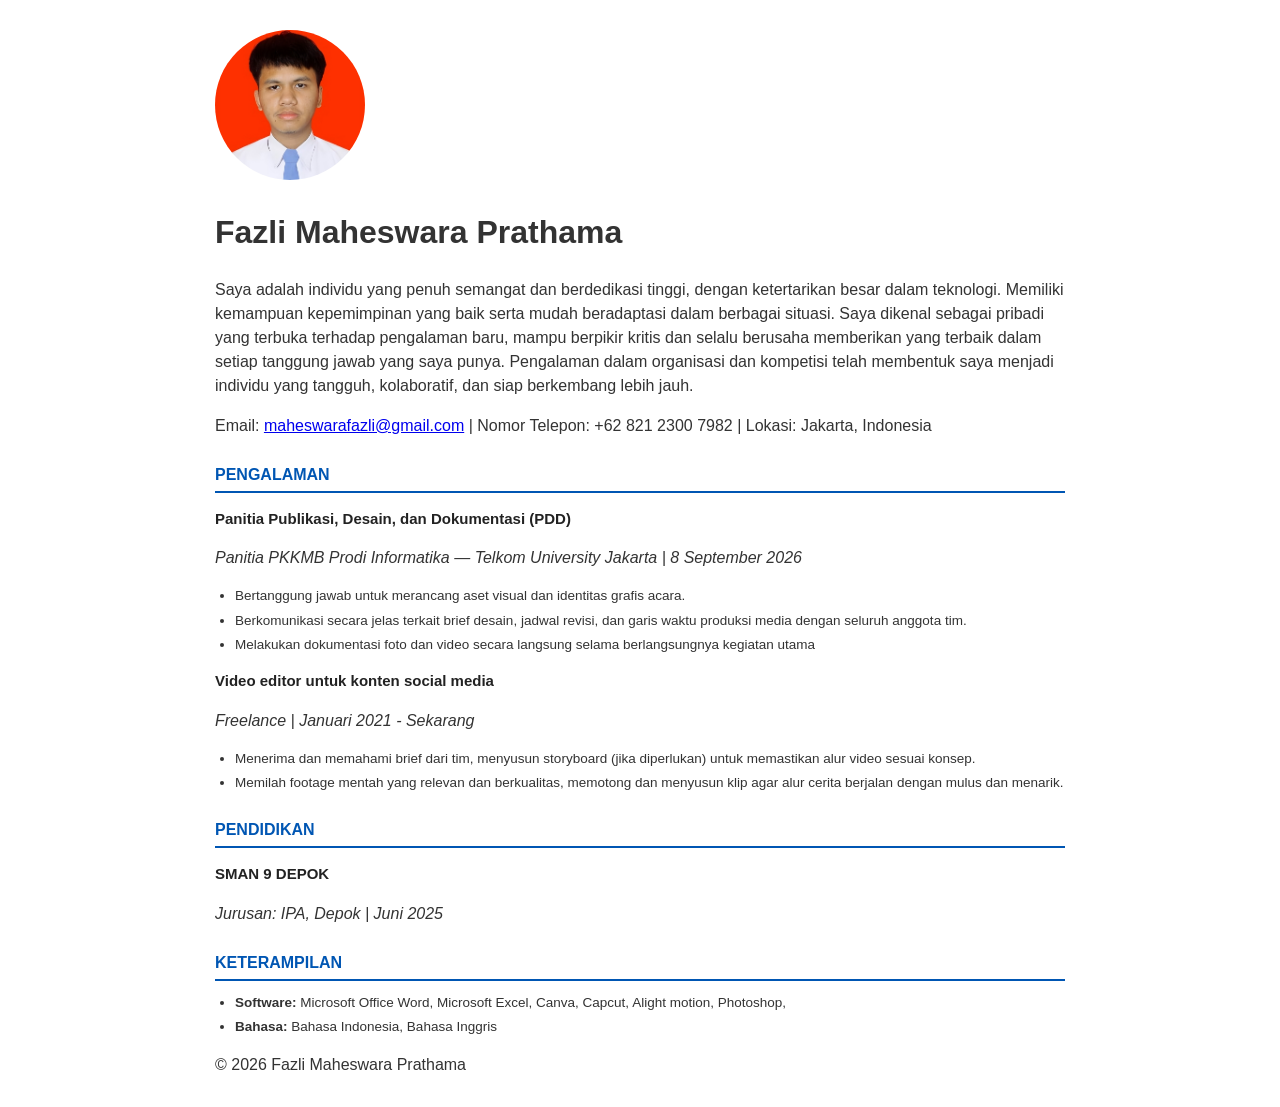
<file: index.html>
<!DOCTYPE html>
<html lang="id">
<head>
    <meta charset="UTF-8">
    <meta name="viewport" content="width=device-width, initial-scale=1.0">
    <title>Curriculum Vitae - Fazli Maheswara Prathama</title>
</head>
<body>

    <!-- Header -->
    <header>
        <link rel="stylesheet" href="style.css">
        <img src="PAS foto.jpg" alt="Foto Fazli Maheswara Prathama" class ="profile-img">
        <h1>Fazli Maheswara Prathama</h1>

         <section id="profil">
            <p>
                Saya adalah individu yang penuh semangat dan berdedikasi tinggi, dengan ketertarikan besar 
                dalam teknologi. Memiliki kemampuan kepemimpinan yang baik serta mudah beradaptasi 
                dalam berbagai situasi. Saya dikenal sebagai pribadi yang terbuka terhadap pengalaman 
                baru, mampu berpikir kritis dan selalu berusaha memberikan yang terbaik dalam setiap 
                tanggung jawab yang saya punya. Pengalaman dalam organisasi dan kompetisi telah 
                membentuk saya menjadi individu yang tangguh, kolaboratif, dan siap berkembang lebih 
                jauh.
            </p>
        </section>

        <p>
            Email: <a href="mailto:maheswarafazli@gmail.com">maheswarafazli@gmail.com</a> | 
            Nomor Telepon: +62 821 2300 7982 | 
            Lokasi: Jakarta, Indonesia
        </p>
    </header>


    <main>
        

        <!-- Pengalaman -->
        <section id="pengalaman">
            <h2>Pengalaman</h2>
            
            <h3>Panitia Publikasi, Desain, dan Dokumentasi (PDD) </h3>
            <p><em>Panitia PKKMB Prodi Informatika — Telkom University Jakarta | 8 September 2026</em></p>
            <ul>

                <li>Bertanggung jawab untuk merancang aset visual dan identitas grafis acara.</li>
                <li>Berkomunikasi secara jelas terkait brief desain, jadwal revisi, dan garis waktu produksi media dengan seluruh anggota tim.</li>
                <li>Melakukan dokumentasi foto dan video secara langsung selama berlangsungnya kegiatan utama</li>
                  
            </ul>

            <h3>Video editor untuk konten social media</h3>
            <p><em>Freelance | Januari 2021 - Sekarang</em></p>
            <ul>
                <li>Menerima dan memahami brief dari tim, menyusun storyboard (jika diperlukan) 
                    untuk memastikan alur video sesuai konsep.</li>
                <li>Memilah footage mentah yang relevan dan berkualitas, memotong dan 
                    menyusun klip agar alur cerita berjalan dengan mulus dan menarik.</li>
            </ul>
        </section>

        

        <!-- Pendidikan -->
        <section id="pendidikan">
            <h2>Pendidikan</h2>
            
            <h3>SMAN 9 DEPOK</h3>
            <p><em>Jurusan: IPA, Depok | Juni 2025</em></p>
        </section>

        

        <!-- Keterampilan / Skills -->
        <section id="keterampilan">
            <h2>Keterampilan</h2>
            <ul>
                <li><strong>Software:</strong> Microsoft Office Word, Microsoft Excel, Canva, Capcut, Alight motion, Photoshop,</li>
                <li><strong>Bahasa:</strong> Bahasa Indonesia, Bahasa Inggris </li>
            </ul>
        </section>

        
    </main>

    

    <!-- Footer -->
    <footer>
        <p>&copy; 2026 Fazli Maheswara Prathama</p>
    </footer>

</body>
</html>
</file>
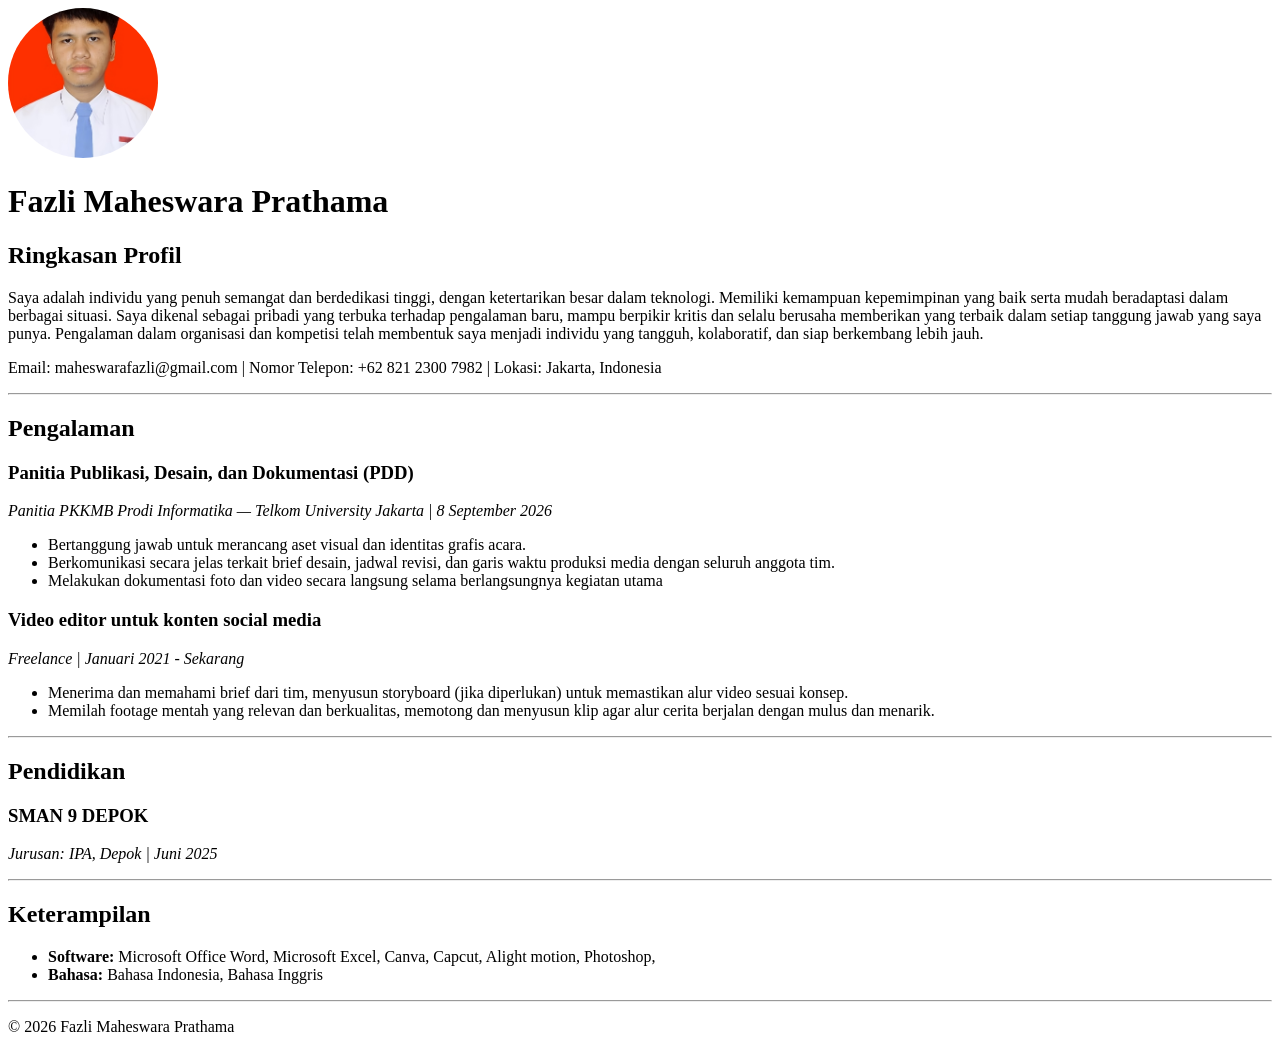
<file: CV Fazli.html>
<!DOCTYPE html>
<html lang="id">
<head>
    <meta charset="UTF-8">
    <meta name="viewport" content="width=device-width, initial-scale=1.0">
    <title>Curriculum Vitae - Fazli Maheswara Prathama</title>
</head>
<body>

    <!-- Header -->
    <header>
        <img src="PAS foto.jpg" alt="Foto Fazli Maheswara Prathama" width="150" height="150" style="border-radius: 50%; object-fit: cover;">
        <h1>Fazli Maheswara Prathama</h1>

         <section id="profil">
            <h2>Ringkasan Profil</h2>
            <p>
                Saya adalah individu yang penuh semangat dan berdedikasi tinggi, dengan ketertarikan besar 
                dalam teknologi. Memiliki kemampuan kepemimpinan yang baik serta mudah beradaptasi 
                dalam berbagai situasi. Saya dikenal sebagai pribadi yang terbuka terhadap pengalaman 
                baru, mampu berpikir kritis dan selalu berusaha memberikan yang terbaik dalam setiap 
                tanggung jawab yang saya punya. Pengalaman dalam organisasi dan kompetisi telah 
                membentuk saya menjadi individu yang tangguh, kolaboratif, dan siap berkembang lebih 
                jauh.
            </p>
        </section>

        <p>
            Email: <a> </a>maheswarafazli@gmail.com</a> | 
            Nomor Telepon: +62 821 2300 7982 | 
            Lokasi: Jakarta, Indonesia
        </p>
    </header>


    <main>
        <hr>

        <!-- Pengalaman -->
        <section id="pengalaman">
            <h2>Pengalaman</h2>
            
            <h3>Panitia Publikasi, Desain, dan Dokumentasi (PDD) </h3>
            <p><em>Panitia PKKMB Prodi Informatika — Telkom University Jakarta | 8 September 2026</em></p>
            <ul>

                <li>Bertanggung jawab untuk merancang aset visual dan identitas grafis acara.</li>
                <li>Berkomunikasi secara jelas terkait brief desain, jadwal revisi, dan garis waktu produksi media dengan seluruh anggota tim.</li>
                <li>Melakukan dokumentasi foto dan video secara langsung selama berlangsungnya kegiatan utama</li>
                  
            </ul>

            <h3>Video editor untuk konten social media</h3>
            <p><em>Freelance | Januari 2021 - Sekarang</em></p>
            <ul>
                <li>Menerima dan memahami brief dari tim, menyusun storyboard (jika diperlukan) 
                    untuk memastikan alur video sesuai konsep.</li>
                <li>Memilah footage mentah yang relevan dan berkualitas, memotong dan 
                    menyusun klip agar alur cerita berjalan dengan mulus dan menarik.</li>
            </ul>
        </section>

        <hr>

        <!-- Pendidikan -->
        <section id="pendidikan">
            <h2>Pendidikan</h2>
            
            <h3>SMAN 9 DEPOK</h3>
            <p><em>Jurusan: IPA, Depok | Juni 2025</em></p>
        </section>

        <hr>

        <!-- Keterampilan / Skills -->
        <section id="keterampilan">
            <h2>Keterampilan</h2>
            <ul>
                <li><strong>Software:</strong> Microsoft Office Word, Microsoft Excel, Canva, Capcut, Alight motion, Photoshop,</li>
                <li><strong>Bahasa:</strong> Bahasa Indonesia, Bahasa Inggris </li>
            </ul>
        </section>

        
    </main>

    <hr>

    <!-- Footer -->
    <footer>
        <p>&copy; 2026 Fazli Maheswara Prathama</p>
    </footer>

</body>
</html>
</file>
<file: style.css>
/* Tampilan dasar */
body {
font-family: Arial, Helvetica, sans-serif;
line-height: 1.5;
color: #333333;
background-color: #ffffff;
max-width: 850px;
margin: 30px auto;
padding: 0 20px;
}

/* Header Profil */
.profile-header {
display: flex;
align-items: flex-start;
gap: 25px;
margin-bottom: 25px;
}

.profile-img {
width: 150px;
height: 150px;
border-radius: 50%;
object-fit: cover;
object-position: 50% 10%; 
}

/* Profile Info */
.profile-info {
flex: 1;
display: flex;
flex-direction: column;
}

.profile-info h1 {
color: #0056b3;
font-size: 24px;
font-weight: bold;
margin: 0 0 10px 0;
letter-spacing: 0.5px;
}

.profile-info .summary {
font-size: 13.5px;
color: #444444;
margin: 0 0 12px 0;
line-height: 1.5;
text-align: justify;
}

.profile-info .contact {
font-size: 13.5px;
color: #333333;
margin: 0 0 3px 0;
}

.profile-info .contact a {
color: #0056b3;
text-decoration: underline;
}

.profile-info .address {
font-size: 13.5px;
color: #555555;
margin: 0;
}

/* Section Headings (Judul Utama) */
h2 {
color: #0056b3;
font-size: 16px;
font-weight: bold;
text-transform: uppercase;
border-bottom: 2px solid #0056b3;
padding-bottom: 4px;
margin-top: 25px;
margin-bottom: 12px;
}

/* Sub-headings */
h3 {
color: #222222;
font-size: 15px;
font-weight: bold;
margin: 15px 0 3px 0;
}

.sub-title {
font-weight: bold;
font-size: 13.5px;
color: #444444;
margin: 3px 0 5px 0;
}

.date {
font-size: 13.5px;
color: #666666;
margin: 2px 0 5px 0;
}

/* List / Bullet Points */
ul {
margin: 5px 0 15px 0;
padding-left: 20px;
}

li {
font-size: 13.5px;
color: #333333;
margin-bottom: 4px;
}

/* Keterampilan */
.skills-list p {
font-size: 13.5px;
margin: 5px 0;
}
</file>
